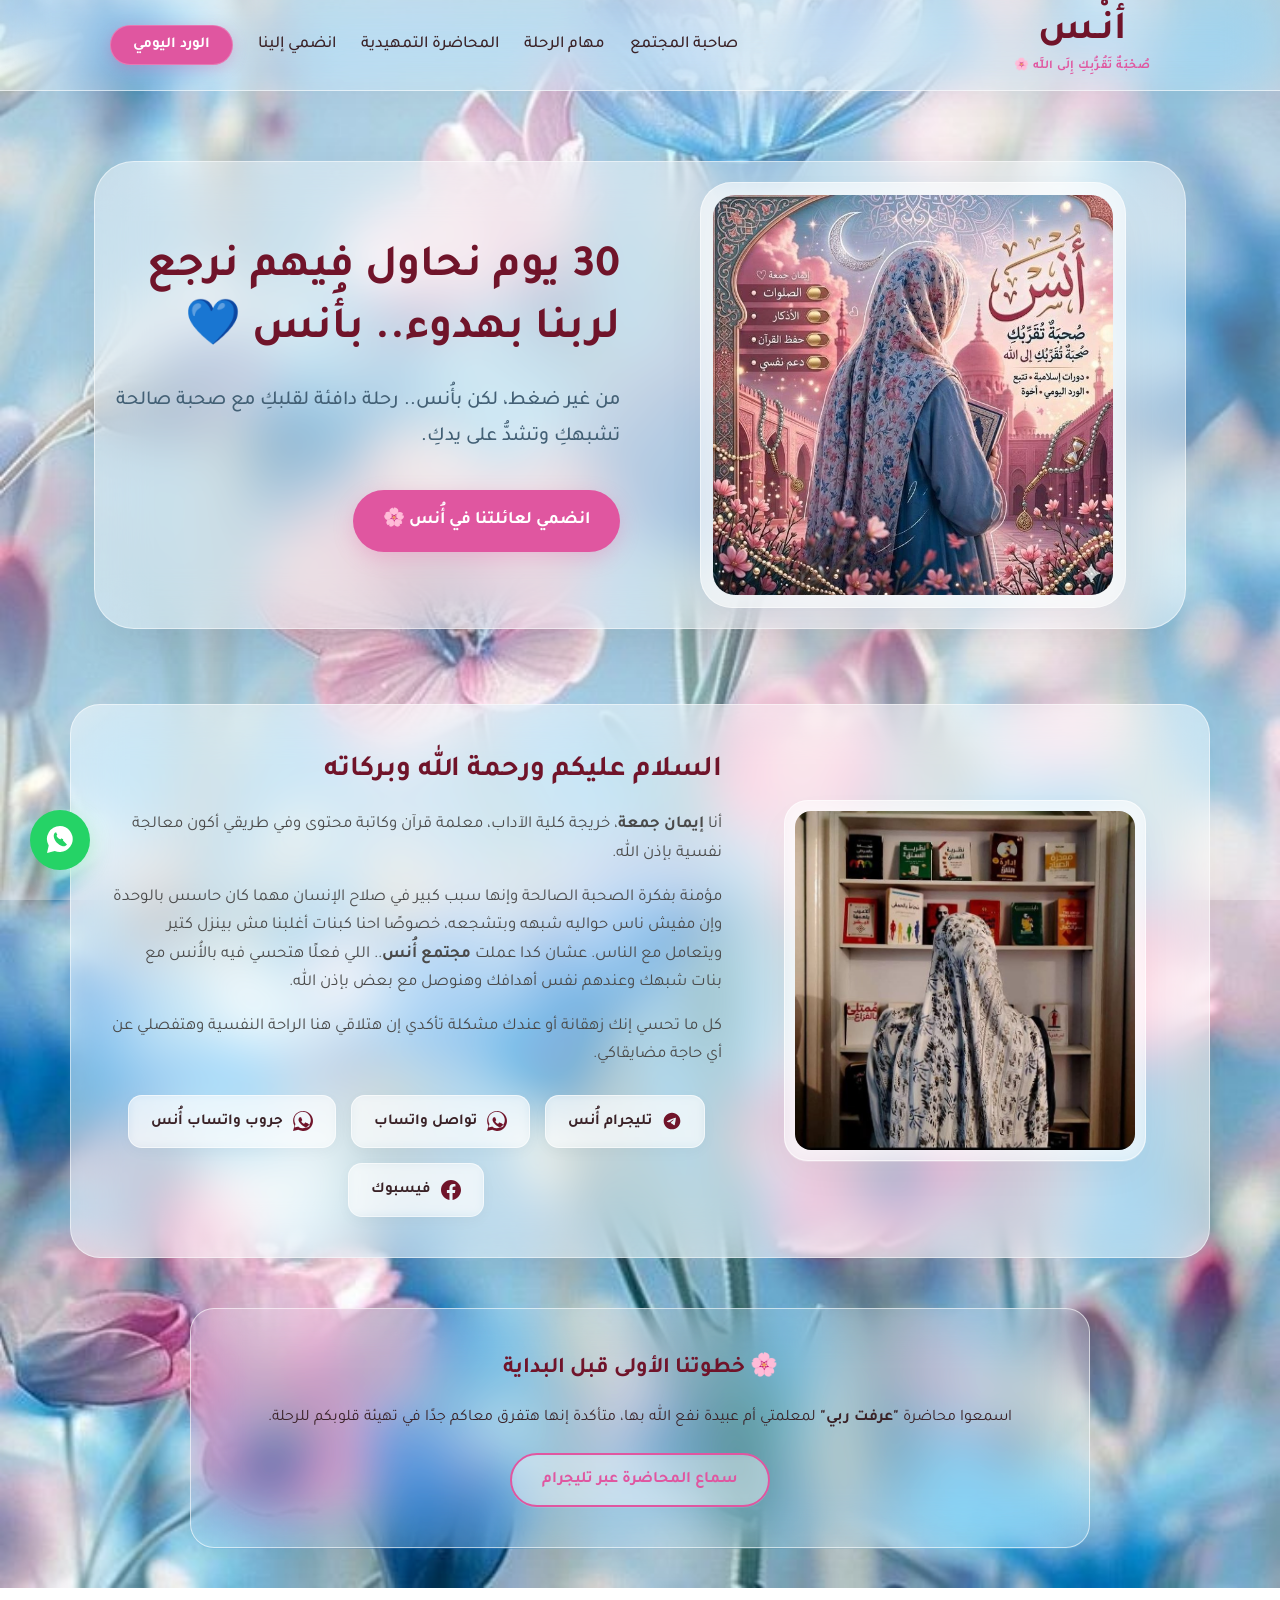
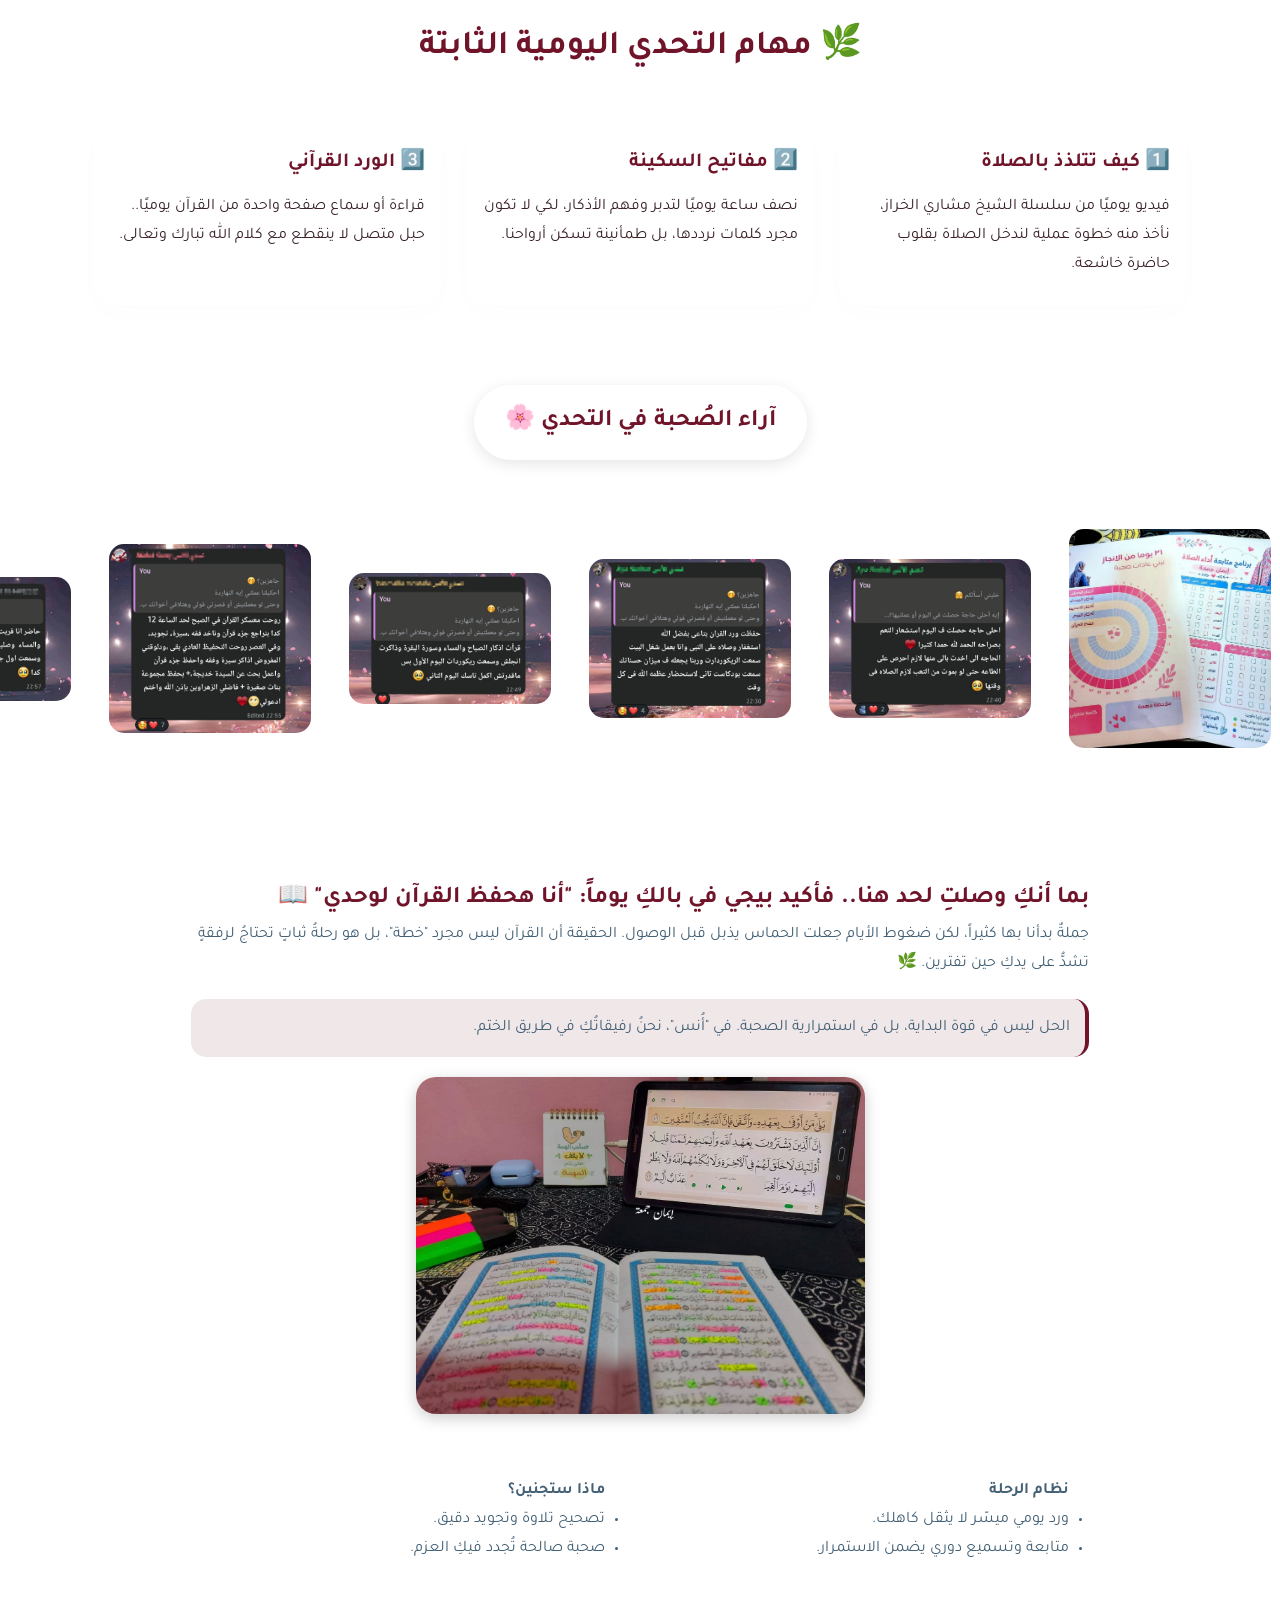
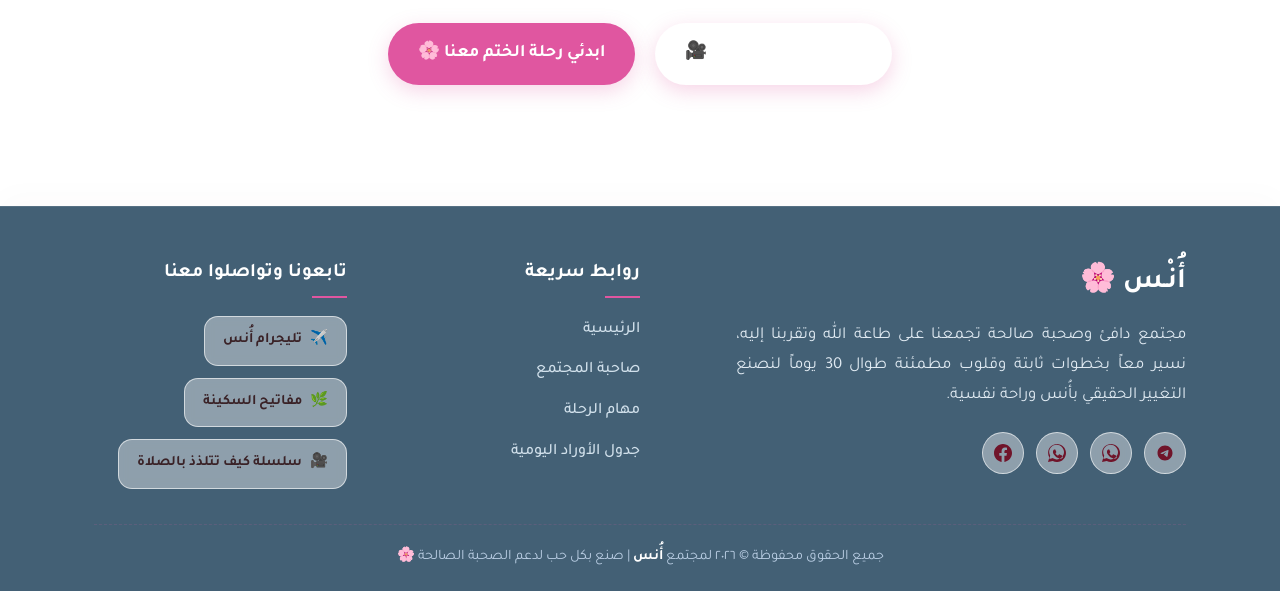
<file: index.html>
<!DOCTYPE html>
<html lang="ar" dir="rtl">

<head>
    <meta charset="UTF-8">
    <meta name="viewport" content="width=device-width, initial-scale=1.0">
    <title>مجتمع أُنس - إيمان جمعة</title>
    <link rel="preconnect" href="https://fonts.googleapis.com">
    <link rel="preconnect" href="https://fonts.gstatic.com" crossorigin>
    <link rel="shortcut icon" href="imgs/image.png" type="image/x-icon">
    <link href="https://fonts.googleapis.com/css2?family=Tajawal:wght@400;500;700&display=swap" rel="stylesheet">

    <link rel="stylesheet" href="Style.css">
</head>

<body>

    <nav class="navbar">
        <div class="nav-container">
            <!-- زر القائمة (البرجر) سيظهر باليسار في الموبايل بفضل الـ order: 1 -->
            <button class="menu-toggle" id="menuToggle">
                <span></span>
                <span></span>
                <span></span>
            </button>

            <!-- الشعار (اللوجو) سيظهر باليمين في الموبايل بفضل الـ order: 2 -->
            <div class="nav-logo">
                <a href="#" class="logo-text">أُنْـس</a>
                <span class="logo-sub">صُحْبَةٌ تَقُرُّبِكِ إِلَى اللَّه 🌸</span>
            </div>

            <div class="nav-group right" id="navGroup">
                <a href="#about" class="nav-item">صاحبة المجتمع</a>
                <a href="#tasks" class="nav-item">مهام الرحلة</a>
                <a href="https://t.me/c/2416852752/48" target="_blank" class="nav-item">المحاضرة التمهيدية</a>
                <a href="https://t.me/+D-jba4cjRIw5NDk0" target="_blank" class="nav-item">انضمي إلينا</a>
                <button class="btn-wards" id="openWardsBtn"> الورد اليومي</button>
            </div>
        </div>
    </nav>

    <!-- زر واتساب العائم والمثبت -->
    <a href="https://wa.me/201289823392" target="_blank" class="whatsapp-floating" title="تواصل معنا عبر واتساب">
        <svg viewBox="0 0 32 32">
            <path
                d="M16 2a13 13 0 0 0-11.27 19.51L3 29l7.74-2A13 13 0 1 0 16 2zm6.94 18.53c-.3.84-1.51 1.54-2.47 1.68-.66.09-1.52.12-2.46-.18a12.44 12.44 0 0 1-5.4-3.41 13.56 13.56 0 0 1-2.26-3.77 8.35 8.35 0 0 1-.6-3.3 3.69 3.69 0 0 1 1.14-2.73c.23-.23.5-.29.66-.29h.44c.14 0 .33 0 .5.41.18.42.61 1.49.66 1.6s.09.23 0 .42a1.69 1.69 0 0 1-.25.41c-.09.11-.19.24-.27.32s-.18.19-.08.37a7.51 7.51 0 0 0 1.51 1.88 6.77 6.77 0 0 0 2.19 1.35c.18.09.29.08.39-.03s.44-.51.56-.69.21-.15.36-.09 1 .47 1.17.55.28.14.33.22.25.43-.05 1.27z" />
        </svg>
    </a>



    <div class="modal-overlay" id="wardsModal">
        <div class="modal-window">
            <button class="close-modal" id="closeWardsBtn">✕</button>
            <h3 class="modal-title">🌸 جدول الأيام والأوراد بالترتيب</h3>

            <div class="days-grid">
                <div class="day-card active" onclick="showDay(1)">اليوم الأول </div>
                <div class="day-card" onclick="showDay(2)">اليوم الثاني</div>
                <div class="day-card" onclick="showDay(3)">اليوم الثالث</div>
                <div class="day-card" onclick="showDay(4)">اليوم الرابع</div>
                <div class="day-card" onclick="showDay(5)">اليوم الخامس</div>
                <div class="day-card" onclick="showDay(6)">اليوم السادس</div>
                <div class="day-card" onclick="showDay(7)">اليوم السابع</div>
                <div class="day-card" onclick="showDay(8)">اليوم الثامن</div>
                <div class="day-card" onclick="showDay(9)">اليوم التاسع </div>
                <div class="day-card" onclick="showDay(10)">اليوم العشر </div>
                <div class="day-card" onclick="showDay(11)"> الحادي عشر</div>
                <div class="day-card" onclick="showDay(12)"> الثاني عشر</div>
                <div class="day-card" onclick="showDay(13)"> الثالث عشر</div>
                <div class="day-card" onclick="showDay(14)"> الرابع عشر</div>
                <div class="day-card" onclick="showDay(15)"> الخامس عشر</div>
                <div class="day-card" onclick="showDay(16)"> السادس عشر</div>
                <div class="day-card" onclick="showDay(17)"> السابع عشر</div>
                <div class="day-card" onclick="showDay(18)"> الثامن عشر </div>
                <div class="day-card" onclick="showDay(19)"> التاسع عشر </div>
                <div class="day-card" onclick="showDay(20)"> العشرون</div>
            </div>

            <div class="day-content-box" id="dayContentBox"></div>
        </div>
    </div>

    <section class="hero">
    <div class="container">
        <div class="glass-hero-card">
            
            <div class="hero-image-container">
                <div class="hero-image-card">
                    <img src="imgs/image.png" alt="مجتمع أنس - إيمان جمعة" class="hero-img">
                </div>
            </div>

            <div class="hero-content">
                <h1>30 يوم نحاول فيهم نرجع لربنا بهدوء.. بأُنس 💙</h1>
                <p>من غير ضغط، لكن بأُنس.. رحلة دافئة لقلبكِ مع صحبة صالحة تشبهكِ وتشدُّ على يدكِ.</p>
                <a href="https://t.me/c/2416852752/48" class="btn-main" target="_blank">انضمي لعائلتنا في أُنس 🌸</a>
            </div>
            
        </div>
    </div>
</section>


    <section class="founder" id="about">
        <div class="container founder-wrapper">

            <!-- الجزء الأيمن: الصورة داخل إطار احترافي ناعم -->
            <div class="founder-image-container">
                <div class="founder-image-card">
                    <img src="imgs/loge-eman.jpg" alt="إيمان جمعة - مؤسسة مجتمع أُنس" class="founder-img">
                </div>
            </div>

            <!-- الجزء الأيسر: النص التعريفي والأزرار -->
            <div class="founder-content">
                <h2>السلام عليكم ورحمة الله وبركاته</h2>
                <p>أنا <strong>إيمان جمعة</strong>، خريجة كلية الآداب، معلمة قرآن وكاتبة محتوى وفي طريقي أكون معالجة
                    نفسية بإذن الله.</p>
                <p>مؤمنة بفكرة الصحبة الصالحة وإنها سبب كبير في صلاح الإنسان مهما كان حاسس بالوحدة وإن مفيش ناس حواليه
                    شبهه وبتشجعه، خصوصًا احنا كبنات أغلبنا مش بينزل كتير ويتعامل مع الناس. عشان كدا عملت <strong>مجتمع
                        أُنس</strong>.. اللي فعلًا هتحسي فيه بالأُنس مع بنات شبهك وعندهم نفس أهدافك وهنوصل مع بعض بإذن
                    الله.</p>
                <p>كل ما تحسي إنك زهقانة أو عندك مشكلة تأكدي إن هتلاقي هنا الراحة النفسية وهتفصلي عن أي حاجة مضايقاكي.
                </p>

                <!-- أزرار التواصل -->
                <div class="founder-socials">
                    <a href="https://t.me/+D-jba4cjRIw5NDk0" target="_blank" class="social-btn telegram">
                        <svg viewBox="0 0 24 24">
                            <path
                                d="M12 2C6.48 2 2 6.48 2 12s4.48 10 10 10 10-4.48 10-10S17.52 2 12 2zm4.64 6.8c-.15 1.58-.8 5.42-1.13 7.19-.14.75-.42 1-.68 1.03-.58.05-1.02-.38-1.58-.75-.88-.58-1.38-.94-2.23-1.5-.99-.65-.35-1.01.22-1.59.15-.15 2.71-2.48 2.76-2.69a.2.2 0 0 0-.05-.18c-.06-.05-.14-.03-.21-.02-.09.02-1.49.95-4.22 2.79-.4.27-.76.41-1.08.4-.36-.01-1.04-.2-1.55-.37-.63-.2-1.12-.31-1.08-.66.02-.18.27-.36.74-.55 2.92-1.27 4.86-2.11 5.83-2.51 2.78-1.16 3.35-1.36 3.73-1.36.08 0 .27.02.39.12.1.08.13.19.14.27-.01.06.01.24 0 .33z" />
                        </svg>
                        تليجرام أُنس
                    </a>

                    <a href="https://wa.me/201289823392" target="_blank" class="social-btn whatsapp">
                        <svg viewBox="0 0 24 24">
                            <path
                                d="M.057 24l1.687-6.163c-1.041-1.804-1.588-3.849-1.587-5.946C.06 5.348 5.397.01 12.008.01c3.202.001 6.212 1.246 8.477 3.513 2.266 2.268 3.507 5.28 3.505 8.484-.004 6.657-5.34 11.997-11.953 11.997-2.005-.001-3.973-.502-5.713-1.453L0 24zm6.59-4.846c1.6.95 3.188 1.449 4.825 1.451 5.436 0 9.86-4.37 9.864-9.799.002-2.63-1.023-5.101-2.885-6.965C16.528 1.975 14.063.953 11.453.953 6.017.953 1.593 5.325 1.59 10.756c-.001 1.674.452 3.303 1.311 4.733L1.88 19.9l4.767-1.246zM17.56 14.8c-.326-.163-1.933-.953-2.231-1.062-.3-.109-.517-.163-.733.163-.217.327-.842 1.062-1.031 1.28-.19.218-.38.245-.706.082-1.13-.566-1.895-1.024-2.651-2.32-.198-.34-.198-.55 0-.872.11-.177.326-.381.49-.572.163-.19.217-.327.326-.54.109-.217.055-.404-.027-.567-.082-.163-.733-1.767-1.005-2.42-.267-.641-.54-.555-.733-.565-.19-.01-.407-.01-.624-.01-.217 0-.57.082-.868.408-.298.327-1.14 1.115-1.14 2.718 0 1.603 1.167 3.152 1.329 3.37.163.218 2.296 3.507 5.562 4.916.777.335 1.383.535 1.856.686.781.248 1.492.213 2.054.129.627-.094 1.933-.79 2.204-1.553.271-.762.271-1.415.19-1.553-.082-.138-.298-.22-.624-.383z" />
                        </svg>
                        تواصل واتساب
                    </a>

                    <a href="https://chat.whatsapp.com/your-group-link" target="_blank"
                        class="social-btn whatsapp-group">
                        <svg viewBox="0 0 24 24">
                            <path
                                d="M.057 24l1.687-6.163c-1.041-1.804-1.588-3.849-1.587-5.946C.06 5.348 5.397.01 12.008.01c3.202.001 6.212 1.246 8.477 3.513 2.266 2.268 3.507 5.28 3.505 8.484-.004 6.657-5.34 11.997-11.953 11.997-2.005-.001-3.973-.502-5.713-1.453L0 24zm6.59-4.846c1.6.95 3.188 1.449 4.825 1.451 5.436 0 9.86-4.37 9.864-9.799.002-2.63-1.023-5.101-2.885-6.965C16.528 1.975 14.063.953 11.453.953 6.017.953 1.593 5.325 1.59 10.756c-.001 1.674.452 3.303 1.311 4.733L1.88 19.9l4.767-1.246zM17.56 14.8c-.326-.163-1.933-.953-2.231-1.062-.3-.109-.517-.163-.733.163-.217.327-.842 1.062-1.031 1.28-.19.218-.38.245-.706.082-1.13-.566-1.895-1.024-2.651-2.32-.198-.34-.198-.55 0-.872.11-.177.326-.381.49-.572.163-.19.217-.327.326-.54.109-.217.055-.404-.027-.567-.082-.163-.733-1.767-1.005-2.42-.267-.641-.54-.555-.733-.565-.19-.01-.407-.01-.624-.01-.217 0-.57.082-.868.408-.298.327-1.14 1.115-1.14 2.718 0 1.603 1.167 3.152 1.329 3.37.163.218 2.296 3.507 5.562 4.916.777.335 1.383.535 1.856.686.781.248 1.492.213 2.054.129.627-.094 1.933-.79 2.204-1.553.271-.762.271-1.415.19-1.553-.082-.138-.298-.22-.624-.383z" />
                        </svg>
                        جروب واتساب أُنس
                    </a>

                    <a href="https://www.facebook.com/share/1GBRgCQ9Jq/" target="_blank" class="social-btn facebook">
                        <svg viewBox="0 0 24 24">
                            <path
                                d="M24 12.073c0-6.627-5.373-12-12-12s-12 5.373-12 12c0 5.99 4.388 10.954 10.125 11.854v-8.385H7.078v-3.47h3.047V9.43c0-3.007 1.792-4.669 4.533-4.669 1.312 0 2.686.235 2.686.235v2.953H15.83c-1.491 0-1.956.925-1.956 1.874v2.25h3.328l-.532 3.47h-2.796v8.385C19.612 23.027 24 18.062 24 12.073z" />
                        </svg>
                        فيسبوك
                    </a>
                </div>
            </div>

        </div>
    </section>


    <div class="container">
        <div class="intro-lecture">
            <h3>🌸 خطوتنا الأولى قبل البداية</h3>
            <p>اسمعوا محاضرة <strong>"عرفت ربي"</strong> لمعلمتي أم عبيدة نفع الله بها، متأكدة إنها هتفرق معاكم جدًا في
                تهيئة قلوبكم للرحلة.</p>
            <a href="https://t.me/c/2416852752/48" class="btn-secondary" target="_blank">سماع المحاضرة عبر تليجرام</a>
        </div>
    </div>

    <section class="tasks" id="tasks">
        <div class="container">
            <h2 class="tasks-title">🌿 مهام التحدي اليومية الثابتة</h2>
            <div class="tasks-grid">
                <div class="task-card">
                    <h4>1️⃣ كيف تتلذذ بالصلاة</h4>
                    <p>فيديو يوميًا من سلسلة الشيخ مشاري الخراز، نأخذ منه خطوة عملية لندخل الصلاة بقلوب حاضرة خاشعة.</p>
                </div>
                <div class="task-card">
                    <h4>2️⃣ مفاتيح السكينة</h4>
                    <p>نصف ساعة يوميًا لتدبر وفهم الأذكار، لكي لا تكون مجرد كلمات نرددها، بل طمأنينة تسكن أرواحنا.</p>
                </div>
                <div class="task-card">
                    <h4>3️⃣ الورد القرآني</h4>
                    <p>قراءة أو سماع صفحة واحدة من القرآن يوميًا.. حبل متصل لا ينقطع مع كلام الله تبارك وتعالى.</p>
                </div>
            </div>
        </div>
    </section>

<section class="feedback-section">
    <h2>آراء الصُحبة في التحدي 🌸</h2>
    <div class="feedback-slider">
        <div class="feedback-track">
            <!-- ضعي هنا صور السكرينات -->
            <div class="feedback-card"><img src="imgs/0.jpg" alt="Feedback"></div>
            <div class="feedback-card"><img src="imgs/1.jpg" alt="Feedback"></div>
            <div class="feedback-card"><img src="imgs/2.jpg" alt="Feedback"></div>
            <div class="feedback-card"><img src="imgs/3.jpg" alt="Feedback"></div>
            <!-- تكرار الصور لضمان سلاسة الحركة -->
            <div class="feedback-card"><img src="imgs/4.jpg" alt="Feedback"></div>
            <div class="feedback-card"><img src="imgs/5.jpg" alt="Feedback"></div>
            <div class="feedback-card"><img src="imgs/6.jpg" alt="Feedback"></div>
            <div class="feedback-card"><img src="imgs/7.jpg" alt="Feedback"></div>
            <!-- تكرار الصور لضمان سلاسة الحركة -->
        </div>
    </div>
</section>

<section class="quran-journey-section">
    <div class="mega-glass-card">
        
        
        <!-- المشكلة والحل (الجانب العاطفي) -->
        <div class="problem-solution">

            <h2>بما أنكِ وصلتِ لحد هنا.. فأكيد بيجي في بالكِ يوماً: "أنا هحفظ القرآن لوحدي" 📖</h2>
            <p>جملةٌ بدأنا بها كثيراً، لكن ضغوط الأيام جعلت الحماس يذبل قبل الوصول. الحقيقة أن القرآن ليس مجرد "خطة"، بل هو رحلةُ ثباتٍ تحتاجُ لرفقةٍ تشدُّ على يدكِ حين تفترين. 🌿</p>
            <div class="solution-highlight">
                <p>الحل ليس في قوة البداية، بل في استمرارية الصحبة. في "أُنس"، نحنُ رفيقاتُكِ في طريق الختم.</p>
            </div>
        </div>

    
    <!-- 1. ضعي الصورة هنا في المنتصف -->
    <div style="text-align: center; margin-bottom: 20px;">
        <img src="imgs/القران.jpg" style="max-width: 50%; border-radius: 20px;
        box-shadow: 0 4px 15px rgba(0, 0, 0, 0.2);" alt="رحلة حفظ القرآن">
    </div>

        <!-- تفاصيل النظام والفوائد (بشكل كريتيف) -->
        <div class="journey-details">
            <div class="detail-box">
                <h4>نظام الرحلة</h4>
                <ul>
                    <li>ورد يومي ميسّر لا يثقل كاهلك.</li>
                    <li>متابعة وتسميع دوري يضمن الاستمرار.</li>
                </ul>
            </div>
            <div class="detail-box">
                <h4>ماذا ستجنين؟</h4>
                <ul>
                    <li>تصحيح تلاوة وتجويد دقيق.</li>
                    <li>صحبة صالحة تُجدد فيكِ العزم.</li>
                </ul>
            </div>
        </div>
        
    
        <!-- دعوة اتخاذ إجراء -->
<div class="cta-area">
    <!-- ضعي رابط الإعلان الخاص بكِ هنا -->
    <a href="رابط_الاعلان_هنا" class="btn-main secondary-btn" target="_blank">شاهدي إعلان الرحلة 🎥</a>
    
    <!-- ضعي رابط صفحة الحفظ/التليجرام هنا -->
    <a href="رابط_صفحة_الحفظ_هنا" class="btn-main">ابدئي رحلة الختم معنا 🌸</a>
</div>
    </div>
</section>
    <footer class="site-footer">
        <div class="container">
            <div class="footer-grid">
                <div class="footer-brand">
                    <h4>أُنْـس 🌸</h4>
                    <p>مجتمع دافئ وصحبة صالحة تجمعنا على طاعة الله وتقربنا إليه، نسير معاً بخطوات ثابتة وقلوب مطمئنة
                        طوال 30 يوماً لنصنع التغيير الحقيقي بأُنس وراحة نفسية.</p>

                    <!-- نقل أيقونات السوشيال ميديا لتكون أسفل الوصف مباشرة -->
                    <div class="footer-socials-inline">
                        <a href="https://t.me/+Q_ApXR3tJLwxN2Jk" target="_blank" class="f-social-btn f-telegram"
                            title="تليجرام أُنس">
                            <svg viewBox="0 0 24 24">
                                <path
                                    d="M12 2C6.48 2 2 6.48 2 12s4.48 10 10 10 10-4.48 10-10S17.52 2 12 2zm4.64 6.8c-.15 1.58-.8 5.42-1.13 7.19-.14.75-.42 1-.68 1.03-.58.05-1.02-.38-1.58-.75-.88-.58-1.38-.94-2.23-1.5-.99-.65-.35-1.01.22-1.59.15-.15 2.71-2.48 2.76-2.69a.2.2 0 0 0-.05-.18c-.06-.05-.14-.03-.21-.02-.09.02-1.49.95-4.22 2.79-.4.27-.76.41-1.08.4-.36-.01-1.04-.2-1.55-.37-.63-.2-1.12-.31-1.08-.66.02-.18.27-.36.74-.55 2.92-1.27 4.86-2.11 5.83-2.51 2.78-1.16 3.35-1.36 3.73-1.36.08 0 .27.02.39.12.1.08.13.19.14.27-.01.06.01.24 0 .33z" />
                            </svg>
                        </a>
                        <a href="https://wa.me/201289823392" target="_blank" class="f-social-btn f-whatsapp"
                            title="تواصل واتساب">
                            <svg viewBox="0 0 24 24">
                                <path
                                    d="M.057 24l1.687-6.163c-1.041-1.804-1.588-3.849-1.587-5.946C.06 5.348 5.397.01 12.008.01c3.202.001 6.212 1.246 8.477 3.513 2.266 2.268 3.507 5.28 3.505 8.484-.004 6.657-5.34 11.997-11.953 11.997-2.005-.001-3.973-.502-5.713-1.453L0 24zm6.59-4.846c1.6.95 3.188 1.449 4.825 1.451 5.436 0 9.86-4.37 9.864-9.799.002-2.63-1.023-5.101-2.885-6.965C16.528 1.975 14.063.953 11.453.953 6.017.953 1.593 5.325 1.59 10.756c-.001 1.674.452 3.303 1.311 4.733L1.88 19.9l4.767-1.246zM17.56 14.8c-.326-.163-1.933-.953-2.231-1.062-.3-.109-.517-.163-.733.163-.217.327-.842 1.062-1.031 1.28-.19.218-.38.245-.706.082-1.13-.566-1.895-1.024-2.651-2.32-.198-.34-.198-.55 0-.872.11-.177.326-.381.49-.572.163-.19.217-.327.326-.54.109-.217.055-.404-.027-.567-.082-.163-.733-1.767-1.005-2.42-.267-.641-.54-.555-.733-.565-.19-.01-.407-.01-.624-.01-.217 0-.57.082-.868.408-.298.327-1.14 1.115-1.14 2.718 0 1.603 1.167 3.152 1.329 3.37.163.218 2.296 3.507 5.562 4.916.777.335 1.383.535 1.856.686.781.248 1.492.213 2.054.129.627-.094 1.933-.79 2.204-1.553.271-.762.271-1.415.19-1.553-.082-.138-.298-.22-.624-.383z" />
                            </svg>
                        </a>
                        <a href="https://chat.whatsapp.com/your-group-link" target="_blank"
                            class="f-social-btn f-whatsapp-group" title="جروب واتساب أُنس">
                            <!-- أيقونة تعبر عن الجروب/المجتمع عن طريق تكرار الهوية -->
                            <svg viewBox="0 0 24 24">
                                <path
                                    d="M.057 24l1.687-6.163c-1.041-1.804-1.588-3.849-1.587-5.946C.06 5.348 5.397.01 12.008.01c3.202.001 6.212 1.246 8.477 3.513 2.266 2.268 3.507 5.28 3.505 8.484-.004 6.657-5.34 11.997-11.953 11.997-2.005-.001-3.973-.502-5.713-1.453L0 24zm6.59-4.846c1.6.95 3.188 1.449 4.825 1.451 5.436 0 9.86-4.37 9.864-9.799.002-2.63-1.023-5.101-2.885-6.965C16.528 1.975 14.063.953 11.453.953 6.017.953 1.593 5.325 1.59 10.756c-.001 1.674.452 3.303 1.311 4.733L1.88 19.9l4.767-1.246zM17.56 14.8c-.326-.163-1.933-.953-2.231-1.062-.3-.109-.517-.163-.733.163-.217.327-.842 1.062-1.031 1.28-.19.218-.38.245-.706.082-1.13-.566-1.895-1.024-2.651-2.32-.198-.34-.198-.55 0-.872.11-.177.326-.381.49-.572.163-.19.217-.327.326-.54.109-.217.055-.404-.027-.567-.082-.163-.733-1.767-1.005-2.42-.267-.641-.54-.555-.733-.565-.19-.01-.407-.01-.624-.01-.217 0-.57.082-.868.408-.298.327-1.14 1.115-1.14 2.718 0 1.603 1.167 3.152 1.329 3.37.163.218 2.296 3.507 5.562 4.916.777.335 1.383.535 1.856.686.781.248 1.492.213 2.054.129.627-.094 1.933-.79 2.204-1.553.271-.762.271-1.415.19-1.553-.082-.138-.298-.22-.624-.383z" />
                            </svg>
                        </a>
                        <a href="https://www.facebook.com/share/1GBRgCQ9Jq/" target="_blank" class="f-social-btn f-facebook"
                            title="فيسبوك">
                            <svg viewBox="0 0 24 24">
                                <path
                                    d="M24 12.073c0-6.627-5.373-12-12-12s-12 5.373-12 12c0 5.99 4.388 10.954 10.125 11.854v-8.385H7.078v-3.47h3.047V9.43c0-3.007 1.792-4.669 4.533-4.669 1.312 0 2.686.235 2.686.235v2.953H15.83c-1.491 0-1.956.925-1.956 1.874v2.25h3.328l-.532 3.47h-2.796v8.385C19.612 23.027 24 18.062 24 12.073z" />
                            </svg>
                        </a>
                    </div>
                </div>

                <div class="footer-links">
                    <h5>روابط سريعة</h5>
                    <ul>
                        <li><a href="#">الرئيسية</a></li>
                        <li><a href="#about">صاحبة المجتمع</a></li>
                        <li><a href="#tasks">مهام الرحلة</a></li>
                        <li><a href="javascript:void(0)" onclick="document.getElementById('openWardsBtn').click();">جدول
                                الأوراد اليومية</a></li>
                    </ul>
                </div>

                <div class="footer-links">
                    <h5>تابعونا وتواصلوا معنا</h5>
                    <div class="social-buttons">
                        <a href="https://t.me/+Q_ApXR3tJLwxN2Jk" target="_blank" class="social-btn telegram">
                            <span>✈️</span> تليجرام أُنس
                        </a>
                        <a href="https://t.me/+SPn2oDqBi5ZkODc8" target="_blank" class="social-btn telegram">
                            <span>🌿</span> مفاتيح السكينة
                        </a>
                        <a href="https://youtu.be/5IK8LpEHhbc?si=u0VVAo7Z_fPX5pKz" target="_blank"
                            class="social-btn youtube">
                            <span>🎥</span> سلسلة كيف تتلذذ بالصلاة
                        </a>
                    </div>
                </div>
            </div>

            <div class="footer-bottom">
                <p>جميع الحقوق محفوظة © ٢٠٢٦ لمجتمع <strong> أُنس</strong> | صنع بكل حب لدعم الصحبة الصالحة 🌸</p>
            </div>
        </div>
    </footer>
<script src="script.js"></script>
</body>

</html>
</file>
<file: Style.css>
:root {
    /* لوحة الألوان الاحترافية المحدثة باللون الوردي والأزرق */
    --accent-pink: #E056A0;
    /* اللون الوردي المطلوب 🌸 */
    --accent-pink-hover: #c9438c;
    --brand-maroon: #70142a;
    /* العنابي الفخم */
    --brand-blue: #436075;
    /* الأزرق البترولي */
    --brand-light-blue: #B9CDE3;
    /* الأزرق السماوي الخاص بالبراندنج الجديد 🌟 */

    /* [تعديل اللمعة والتدريج] جعل التدرج انسيابي ومترابط وممتد بالخلفية لخدمة التأثير الزجاجي */
    --bg-gradient: linear-gradient(135deg, #fbf5f3 0%, #fcecf0 35%, var(--brand-light-blue) 70%, #f0f4f8 100%);
    
    /* [تعديل المظهر الزجاجي] كروت زجاجية فائقة النعومة مع لمعة مصقولة متناغمة */
    --card-bg: rgba(255, 255, 255, 0.18);
    --glass-modal: rgba(255, 255, 255, 0.45);
    
    /* [تعديل الحواف والحدود] جعل الحدود بيضاء شفافة لتعكس ضوء حواف الزجاج الحقيقي */
    --border-soft: rgba(255, 255, 255, 0.6);

    --text-dark: #3a2227;
    --text-muted: #614a4e;
    
    /* [إضافة الخبير] سر اللمعة الرائعة والتشبع الضوئي خلف قطع الزجاج */
    --glass-blur: blur(25px) saturate(140%);
}

* {
    box-sizing: border-box;
    margin: 0;
    padding: 0;
}

body {
    font-family: 'Tajawal', sans-serif;
    background: var(--bg-gradient);
    background-attachment: fixed;
    color: var(--text-dark);
    line-height: 1.8;
    -webkit-tap-highlight-color: transparent;

    

}

html, body {
    overflow-x: hidden; /* يمنع ظهور شريط التمرير الأفقي المزعج في الموبايل */
    width: 100%;
}
/* ضبط خلفية الصورة لتظهر بوضوح */
body {
    font-family: 'Tajawal', sans-serif;
    background-image: url('imgs/flowers-bg.jpg');
    background-size: cover;      /* لتغطية كامل الشاشة */
    background-position: center; /* لتوسيط الورد */
    background-attachment: fixed;
    background-repeat: no-repeat;
    color: var(--text-dark);
    line-height: 1.8;
}

/* طبقة خفيفة جداً لضمان وضوح النص فوق الورد */
body::before {
    content: "";
    position: fixed;
    top: 0;
    left: 0;
    width: 100%;
    height: 100%;
    /* هنا جعلنا اللون فاتح جداً (0.3) لتظهر الورود بوضوح أكبر تحت الزجاج */
    background: rgba(255, 255, 255, 0.3); 
    z-index: -1;
}

/* تعديل شفافية الكروت الزجاجية لتسمح بمرور لون الورود */
.card, .hero-image-card, .founder-wrapper, .modal-window, .day-card, .task-link-item, .task-card {
    /* زيادة الشفافية هنا تسمح بظهور تفاصيل الورد خلف الزجاج */
    background: rgba(255, 255, 255, 0.5) !important;
    border: 1px solid rgba(255, 255, 255, 0.5) !important;
}
.container {
    width: 100%;
    max-width: 1140px;
    margin: 0 auto;
    padding: 0 24px;
}

/* -----------------------------------------
        الـ Navbar الاحترافي والزجاجي
    ----------------------------------------- */
.navbar {
    /* [تعديل] دمج الألوان الزجاجية واللمعة والضبابية الفائقة */
    background-color: rgba(255, 255, 255, 0.25);
    backdrop-filter: var(--glass-blur);
    -webkit-backdrop-filter: var(--glass-blur);
    position: sticky;
    top: 0;
    z-index: 1000;
    border-bottom: 1px solid var(--border-soft);
    padding: 12px 0;
    box-shadow: 0 8px 32px 0 rgba(112, 20, 42, 0.03);
}

.nav-container {
    display: flex;
    align-items: center;
    justify-content: space-between;
    max-width: 1100px;
    margin: 0 auto;
    padding: 0 20px;
}

.nav-group {
    display: flex;
    gap: 25px;
    align-items: center;
}

.nav-group.right {
    justify-content: flex-start;
}

.nav-group.left {
    justify-content: flex-end;
}

.nav-item {
    text-decoration: none;
    color: var(--text-dark);
    font-weight: 500;
    font-size: 1.05rem;
    transition: all 0.3s ease;
    position: relative;
    padding: 5px 0;
    white-space: nowrap;
}

.nav-item:hover {
    color:#c9438c;
}

.nav-item::after {
    content: '';
    position: absolute;
    width: 0;
    height: 2px;
    bottom: 0;
    right: 0;
    background-color: var(--brand-light-blue); /* لمسة البراندنج عند التمرير بالماوس */
    transition: width 0.3s ease;
}

.nav-item:hover::after {
    width: 100%;
}

/* زر الأوراد اليومية */
.btn-wards {
    background-color: var(--accent-pink);
    color: white;
    padding: 10px 22px;
    font-size: 0.95rem;
    font-weight: 700;
    font-family: 'Tajawal', sans-serif;
    border: 1px solid rgba(255, 255, 255, 0.2);
    border-radius: 50px;
    cursor: pointer;
    box-shadow: 0 4px 15px rgba(224, 86, 160, 0.3);
    transition: all 0.3s ease;
    white-space: nowrap;
}

.btn-wards:hover {
    background-color: var(--accent-pink-hover);
    transform: translateY(-2px);
    box-shadow: 0 6px 20px rgba(224, 86, 160, 0.45);
}

/* شعار أُنس */
.nav-logo {
    text-align: center;
    padding: 0 20px;
}

.logo-text {
    font-size: 2.5rem;
    font-weight: 700;
    color: var(--brand-maroon);
    text-decoration: none;
    line-height: 1;
    display: block;
}

.logo-sub {
    font-size: 0.75rem;
    color: var(--accent-pink);
    display: block;
    margin-top: 4px;
    white-space: nowrap;
    font-weight: 700;
    letter-spacing: 0.5px;
}

/* زر البرجر للموبايل */
.menu-toggle {
    display: none;
    flex-direction: column;
    gap: 5px;
    background: none;
    border: none;
    cursor: pointer;
    padding: 5px;
    z-index: 1001;
}

.menu-toggle span {
    display: block;
    width: 28px;
    height: 3px;
    background-color: var(--brand-maroon);
    border-radius: 3px;
    transition: all 0.3s ease;
}

.menu-toggle.active span:nth-child(1) {
    transform: translateY(8px) rotate(45deg);
}

.menu-toggle.active span:nth-child(2) {
    opacity: 0;
}

.menu-toggle.active span:nth-child(3) {
    transform: translateY(-8px) rotate(-45deg);
}

/* -----------------------------------------
        النافذة المنبثقة الزجاجية للأوراد
    ----------------------------------------- */

/* تنسيق قسم الـ Hero الاحترافي المطور */
.hero {
    padding: 60px 0 40px;
}

/* تقسيم السكشن إلى عمودين متساويين للكمبيوتر */
.hero-wrapper {
    display: grid;
    grid-template-columns: 1.1fr 0.9fr;
    gap: 40px;
    align-items: center;
}

.hero-content {
    text-align: right;
}

.hero h1 {
    font-size: 2.6rem;
    color: #c9438c;
    margin-bottom: 20px;
    font-weight: 700;
    line-height: 1.5;
}

.hero p {
    font-size: 1.25rem;
    color: var(--brand-blue);
    margin-bottom: 35px;
    font-weight: 500;
    max-width: 580px;
}

/* تأثير الإطار الزجاجي حول الصورة */
.hero-image-container {
    display: flex;
    justify-content: center;
    align-items: center;
}

.hero-image-card {
    /* [تعديل لمزيد من اللمعان والشفافية] */
    background: rgba(255, 255, 255, 0.2);
    backdrop-filter: blur(15px);
    -webkit-backdrop-filter: blur(15px);
    border: 1px solid var(--border-soft);
    padding: 12px;
    border-radius: 32px;
    /* حواف دائرية ناعمة جداً الفخمة */
    box-shadow: 0 20px 40px rgba(112, 20, 42, 0.04);
    transition: transform 0.4s cubic-bezier(0.16, 1, 0.3, 1);
}

/* تأثير تفاعلي خفيف عند تمرير الماوس فوق الصورة */
.hero-image-card:hover {
    transform: translateY(-5px) scale(1.02);
}

.hero-img {
    width: 100%;
    max-width: 400px;
    /* حجم مثالي للصورة لتظل بجودة ممتازة */
    height: auto;
    display: block;
    border-radius: 22px;
    /* انحناء داخلي متناسق مع الإطار */
    object-fit: cover;
}


.glass-hero-card {
    /* دمج كل شيء في بلورة واحدة */
    background: rgba(255, 255, 255, 0.4); 
    backdrop-filter: blur(25px);
    -webkit-backdrop-filter: blur(25px);
    border: 1px solid rgba(255, 255, 255, 0.5);
    border-radius: 40px;
    padding: 20px;
    
    /* جعل العناصر بداخلها جنباً إلى جنب */
    display: grid;
    grid-template-columns: 1fr 1fr; /* عمودين متساويين */
    gap: 40px;
    align-items: center;
    box-shadow: 0 20px 50px rgba(0, 0, 0, 0.1);
}

/* تنسيق الموبايل (ليصبحوا فوق بعضهم) */
@media (max-width: 991px) {
    .glass-hero-card {
        grid-template-columns: 1fr;
        padding: 30px 20px;
        text-align: center;
    }
}

/* التوافق مع شاشات الموبايل والتابلت */
@media (max-width: 991px) {
    .hero {
        padding: 40px 0 20px;
    }

    .hero-wrapper {
        grid-template-columns: 1fr;
        /* تحويل الأعمدة لعمود واحد أسفل بعض */
        gap: 35px;
        text-align: center;
    }

    .hero-content {
        text-align: center;
        order: 2;
        /* النيكست يظهر أسفل الصورة في الموبايل */
    }

    .hero-image-container {
        order: 1;
        /* الصورة تظهر فوق أولاً لشد الانتباه في الموبايل */
    }

    .hero h1 {
        font-size: 2rem;
    }

    .hero p {
        font-size: 1.1rem;
        margin: 0 auto 25px;
    }

    .hero-img {
        max-width: 320px;
        /* حجم أصغر متناسق مع شاشات الموبايل */
    }
}

.modal-overlay {
    display: none;
    position: fixed;
    top: 0;
    left: 0;
    width: 100%;
    height: 100%;
    background: rgba(58, 34, 39, 0.35);
    /* [تعديل] تعميق تأثير الضبابية خلف النافذة المفتوحة */
    backdrop-filter: blur(25px);
    -webkit-backdrop-filter: blur(25px);
    z-index: 2000;
    justify-content: center;
    align-items: center;
    padding: 15px;
}

.modal-window {
    background: var(--glass-modal);
    /* [تعديل زجاجي] إضافة ضبابية عالية جداً للمودال وحدود عاكسة ناعمة */
    backdrop-filter: blur(30px);
    -webkit-backdrop-filter: blur(30px);
    border: 1px solid var(--border-soft);
    border-radius: 24px;
    width: 100%;
    max-width: 850px;
    max-height: 90vh;
    overflow-y: auto;
    -webkit-overflow-scrolling: touch;
    box-shadow: 0 25px 60px rgba(0, 0, 0, 0.1);
    padding: 30px 25px;
    position: relative;
    animation: modalFadeIn 0.4s cubic-bezier(0.16, 1, 0.3, 1);
}

@keyframes modalFadeIn {
    from {
        opacity: 0;
        transform: translateY(-15px);
    }

    to {
        opacity: 1;
        transform: translateY(0);
    }
}

.close-modal {
    position: absolute;
    top: 15px;
    left: 15px;
    background: rgba(255, 255, 255, 0.6);
    border: none;
    width: 40px;
    height: 40px;
    border-radius: 50%;
    font-size: 1.2rem;
    cursor: pointer;
    display: flex;
    align-items: center;
    justify-content: center;
    color: var(--brand-maroon);
    transition: all 0.2s;
    z-index: 10;
    box-shadow: 0 2px 8px rgba(0, 0, 0, 0.05);
}

.close-modal:hover {
    background: var(--accent-pink);
    color: white;
}

.modal-title {
    text-align: center;
    color: var(--brand-maroon);
    font-size: 1.6rem;
    margin-bottom: 25px;
    margin-top: 15px;
    font-weight: 700;
    padding: 0 20px;
}

.days-grid {
    display: grid;
    grid-template-columns: repeat(auto-fill, minmax(130px, 1fr));
    gap: 12px;
    margin-bottom: 30px;
}

.day-card {
    /* [تعديل اللمعة] تحويل كروت الأيام لتصبح زجاجية شفافة وتأخذ من تدريج الخلفية الساحر */
    background: rgba(255, 255, 255, 0.25); 
    backdrop-filter: blur(10px);
    -webkit-backdrop-filter: blur(10px);
    border: 1px solid var(--border-soft);
    padding: 14px 10px;
    border-radius: 16px;
    text-align: center;
    cursor: pointer;
    font-weight: 700;
    color: var(--brand-maroon);
    transition: all 0.25s ease;
    font-size: 0.95rem;
    user-select: none;
}

.day-card:hover,
.day-card.active {
    background: var(--accent-pink);
    color: #c9438c;
    border-color: var(--accent-pink);
    transform: translateY(-2px);
    box-shadow: 0 8px 20px rgba(224, 86, 160, 0.25);
}

.day-content-box {
    /* [تعديل زجاجي] جعل صندوق المحتوى يبرز بلمعة وضبابية متزنة */
    background: rgba(255, 255, 255, 0.5);
    backdrop-filter: blur(10px);
    -webkit-backdrop-filter: blur(10px);
    border-radius: 16px;
    padding: 25px 20px;
    border: 1px solid var(--border-soft);
}

.day-content-title {
    font-size: 1.3rem;
    color: var(--brand-maroon);
    margin-bottom: 15px;
    font-weight: 700;
    border-bottom: 2px solid rgba(224, 86, 160, 0.15);
    padding-bottom: 8px;
}

.task-link-item {
    display: block;
    /* [تعديل زجاجي] روابط زجاجية انسيابية مدمجة مع التصميم */
    background: rgba(255, 255, 255, 0.55);
    backdrop-filter: blur(5px);
    -webkit-backdrop-filter: blur(5px);
    padding: 16px;
    margin-bottom: 12px;
    border-radius: 14px;
    text-decoration: none;
    color: var(--text-dark);
    border-right: 5px solid var(--accent-pink);
    border-top: 1px solid rgba(255, 255, 255, 0.4);
    border-left: 1px solid rgba(255, 255, 255, 0.2);
    border-bottom: 1px solid rgba(255, 255, 255, 0.2);
    transition: all 0.2s ease;
    box-shadow: 0 2px 6px rgba(0, 0, 0, 0.01);
}

a.task-link-item:hover {
    transform: translateX(-4px);
    background: rgba(255, 255, 255, 0.85);
    box-shadow: 0 4px 15px rgba(0, 0, 0, 0.03);
}

.task-link-item h5 {
    font-size: 1.05rem;
    color: var(--brand-maroon);
    margin-bottom: 6px;
}

.task-link-item p {
    font-size: 0.9rem;
    color: var(--text-muted);
    line-height: 1.6;
}




/* -----------------------------------------
        باقي السكاشن الأساسية للموقع
    ----------------------------------------- */
.hero {
    text-align: center;
    padding: 70px 20px 45px;
}

.hero h1 {
    font-size: 2.8rem;
    color: var(--brand-maroon);
    margin-bottom: 20px;
    font-weight: 700;
    line-height: 1.4;
}

.hero p {
    font-size: 1.25rem;
    color: var(--brand-blue);
    max-width: 650px;
    margin: 0 auto 35px;
    font-weight: 500;
}

.btn-main {
    display: inline-block;
    padding: 14px 40px;
    background-color: var(--accent-pink);
    color: #fff;
    text-decoration: none;
    border-radius: 50px;
    font-weight: 700;
    font-size: 1.1rem;
    box-shadow: 0 6px 20px rgba(224, 86, 160, 0.25);
    transition: all 0.3s ease;
}

.btn-main:hover {
    transform: translateY(-3px);
    background-color: var(--accent-pink-hover);
}

.founder {
    padding: 30px 0;
    margin-bottom: 20px;
}

.founder-box {
    background: var(--card-bg);
    /* [تعديل اللمعة] جعل سكشن التعريف فخم ويشع زجاجياً وضبابياً بالخلفية الجديدة */
    backdrop-filter: var(--glass-blur);
    -webkit-backdrop-filter: var(--glass-blur);
    border: 1px solid var(--border-soft);
    border-right: 6px solid var(--accent-pink);
    border-radius: 24px;
    padding: 45px 35px;
    max-width: 900px;
    margin: 0 auto;
    box-shadow: 0 15px 35px rgba(112, 20, 42, 0.02);
}

.founder-box h2 {
    color: var(--brand-maroon);
    font-size: 2rem;
    margin-bottom: 20px;
    text-align: center;
}

.founder-box p {
    font-size: 1.15rem;
    text-align: justify;
    text-align-last: center;
    margin-bottom: 20px;
}

.intro-lecture {
    background: var(--card-bg);
    /* [تعديل زجاجي للمعة] */
    backdrop-filter: var(--glass-blur);
    -webkit-backdrop-filter: var(--glass-blur);
    border: 1px solid var(--border-soft);
    border-radius: 24px;
    padding: 40px 30px;
    margin: 20px auto 50px;
    max-width: 900px;
    text-align: center;
    box-shadow: 0 15px 35px rgba(112, 20, 42, 0.02);
}

.intro-lecture h3 {
    color: var(--brand-maroon);
    margin-bottom: 15px;
    font-size: 1.4rem;
}

.intro-lecture p {
    margin-bottom: 20px;
}

.btn-secondary {
    display: inline-block;
    padding: 11px 30px;
    color: var(--accent-pink);
    border: 2px solid var(--accent-pink);
    text-decoration: none;
    border-radius: 50px;
    font-weight: 700;
    background-color: rgba(255, 255, 255, 0.3);
    backdrop-filter: blur(5px);
    -webkit-backdrop-filter: blur(5px);
    transition: all 0.3s;
}

.btn-secondary:hover {
    background-color: var(--accent-pink);
    color: #fff;
}

.tasks {
    padding: 20px 0 40px;
}

.tasks-title {
    text-align: center;
    color: var(--brand-maroon);
    margin-bottom: 40px;
    font-size: 2.1rem;
    font-weight: 700;
}

.tasks-grid {
    display: grid;
    grid-template-columns: repeat(auto-fit, minmax(300px, 1fr));
    gap: 25px;
}

.task-card {
    background: var(--card-bg);
    /* [تعديل اللمعة] لتتماشى الكروت كلها مع المظهر المصقول */
    backdrop-filter: var(--glass-blur);
    -webkit-backdrop-filter: var(--glass-blur);
    padding: 25px 15px;
    border-radius: 20px;
    border-top: 4px solid var(--accent-pink);
    border-left: 1px solid var(--border-soft);
    border-right: 1px solid rgba(255, 255, 255, 0.1);
    border-bottom: 1px solid rgba(255, 255, 255, 0.1);
    box-shadow: 0 10px 30px rgba(112, 20, 42, 0.01);
}

.task-card h4 {
    color: var(--brand-maroon);
    margin-bottom: 12px;
    font-size: 1.25rem;
}

/* -----------------------------------------
        الـ Footer عالي الاحترافية والزجاجي
    ----------------------------------------- */
.site-footer {
    /* [تعديل اللمعة والزجاج] جعل الفوتر مبهر كقطعة زجاجية واحدة تتداخل مع تدريج الصفحة */
    background:#436075 ;
    backdrop-filter: var(--glass-blur);
    -webkit-backdrop-filter: var(--glass-blur);
   border-top: 1px solid rgba(255, 255, 255, 0.1);
    padding: 50px 0 20px;
    margin-top: 70px;
    box-shadow: 0 -10px 30px rgba(112, 20, 42, 0.02);
}

.footer-grid {
    display: grid;
    grid-template-columns: 2fr 1fr 1fr;
    gap: 40px;
    margin-bottom: 35px;
}

.footer-brand h4 {
    font-size: 1.8rem;
   color: #ffffff;
    margin-bottom: 12px;
    font-weight: 700;
}

.footer-brand p {
color: #e0eaf2;
    font-size: 1.05rem;
    max-width: 450px;
    text-align: justify;
}

.footer-links h5 {
    font-size: 1.2rem;
    color: #ffffff;
    margin-bottom: 18px;
    font-weight: 700;
    position: relative;
    padding-bottom: 6px;
}

.footer-links h5::after {
    color: #d1e0eb;
    content: '';
    position: absolute;
    bottom: 0;
    right: 0;
    width: 35px;
    height: 2px;
    background-color: var(--accent-pink);
}

.footer-links ul {
    list-style: none;
}

.footer-links ul li {
    margin-bottom: 12px;
}

.footer-links ul li a {
    text-decoration: none;
    color: #d1e0eb;
    font-weight: 500;
    transition: all 0.25s ease;
    display: inline-block;
}

.footer-links ul li a:hover {
    color: #ffffff;
    transform: translateX(-5px);
}

.social-buttons {
    display: flex;
    gap: 12px;
    flex-wrap: wrap;
}

.social-btn {
    display: inline-flex;
    align-items: center;
    gap: 8px;
    padding: 11px 18px;
    /* [تعديل زجاجي] أزرار تواصل زجاجية شفافة ولامعة */
    background: rgba(255, 255, 255, 0.4);
    backdrop-filter: blur(5px);
    -webkit-backdrop-filter: blur(5px);
    border: 1px solid var(--border-soft);
    border-radius: 14px;
    text-decoration: none;
    color: var(--text-dark);
    font-weight: 700;
    font-size: 0.9rem;
    transition: all 0.3s ease;
}

.social-btn.telegram:hover {
    background: #26A5E4;
    color: white;
    border-color: #26A5E4;
    box-shadow: 0 5px 15px rgba(38, 165, 228, 0.3);
    transform: translateY(-3px);
}

.social-btn.youtube:hover {
    background: #FF0000;
    color: white;
    border-color: #FF0000;
    box-shadow: 0 5px 15px rgba(255, 0, 0, 0.3);
    transform: translateY(-3px);
}

.footer-bottom {
    text-align: center;
    border-top: 1px dashed rgba(224, 86, 160, 0.15);
    padding-top: 20px;
color: #b9cde3;
    font-size: 0.9rem;
}

.footer-bottom strong {
   color: #ffffff;
}

/* -----------------------------------------
        التوافق التام مع الموبايل (Responsive UI)
    ----------------------------------------- */
@media (max-width: 991px) {
    .footer-grid {
        grid-template-columns: 1.2fr 1fr;
    }
}

@media (max-width: 768px) {
    .container {
        padding: 0 20px;
    }

    /* 1. زيادة طول وتوسيع الـ Navbar في الموبايل */
    .navbar {
        padding: 20px 0;
        /* تم زيادة الطول هنا ليعطي طابعاً فخماً ومريحاً */
    }

    .nav-container {
        padding: 5px 15px;
        position: relative;
        display: flex;
        justify-content: space-between;
        align-items: center;
    }

    /* 2. عكس الأماكن: جعل زر البرجر (القائمة) يظهر في أقصى اليسار */
    .menu-toggle {
        display: flex;
        order: 2;
        /* لنقله إلى اليسار تماماً */
    }

    /* 3. عكس الأماكن: جعل اللوجو يظهر في أقصى اليمين */
    .nav-logo {
        order: 1;
        /* لنقله إلى اليمين تماماً */
        padding: 0;
        text-align: right;
    }

    .logo-text {
        font-size: 2rem;
    }

    /* القائمة المنسدلة الزجاجية للموبايل */
    .nav-group.right {
        position: absolute;
        top: 100%;
        left: 0;
        right: 0;
        /* [تعديل زجاجي] بقاء الشفافية القوية والضبابية حتى مع القائمة المنسدلة بالموبايل */
        background: rgba(255, 255, 255, 0.94);
        backdrop-filter: blur(30px);
        -webkit-backdrop-filter: blur(30px);
        flex-direction: column;
        padding: 30px 25px;
        gap: 20px;
        box-shadow: 0 15px 35px rgba(0, 0, 0, 0.05);
        border-bottom: 1px solid var(--border-soft);
        opacity: 0;
        visibility: hidden;
        transform: translateY(-10px);
        transition: all 0.3s cubic-bezier(0.16, 1, 0.3, 1);
        max-height: 80vh;
        overflow-y: auto;
        z-index: 999;
    }

    .nav-group.right.active {
        opacity: 1;
        visibility: visible;
        transform: translateY(0);
        margin-top: 15px;
        /* مسافة بسيطة لتبدو منفصلة وزجاجية انسيابية */
    }

    .nav-item {
        font-size: 1.1rem;
        padding: 10px 0;
        width: 100%;
        text-align: center;
        border-bottom: 1px dashed rgba(224, 86, 160, 0.1);
    }

    .nav-item:last-of-type {
        border-bottom: none;
    }

    .btn-wards {
        width: 100%;
        padding: 13px;
        font-size: 1rem;
        text-align: center;
        margin-top: 5px;
    }

    /* سكشن الهيرو والتعريف والـ Modal للموبايل */
    .hero {
        padding: 50px 10px 35px;
    }

    .hero h1 {
        font-size: 1.9rem;
        line-height: 1.4;
    }

    .hero p {
        font-size: 1.1rem;
        margin-bottom: 25px;
    }

    .btn-main {
        padding: 12px 30px;
        font-size: 1rem;
        width: 100%;
        max-width: 320px;
        text-align: center;
    }

    .founder-box {
        padding: 35px 20px;
        border-radius: 20px;
    }

    .founder-box h2 {
        font-size: 1.6rem;
    }

    .founder-box p {
        font-size: 1.05rem;
        text-align: justify;
    }

    .modal-window {
        padding: 25px 15px;
        border-radius: 20px;
    }

    .modal-title {
        font-size: 1.35rem;
        margin-bottom: 20px;
    }

    .days-grid {
        grid-template-columns: repeat(3, 1fr);
        gap: 8px;
    }

    .day-card {
        font-size: 0.85rem;
        padding: 12px 6px;
        border-radius: 12px;
    }

    .day-content-box {
        padding: 18px 12px;
    }

    .day-content-title {
        font-size: 1.15rem;
    }

    .task-link-item {
        padding: 14px 12px;
        border-radius: 12px;
    }

    .task-link-item h5 {
        font-size: 1rem;
    }

    .task-link-item p {
        font-size: 0.85rem;
    }

    .tasks-title {
        font-size: 1.7rem;
        margin-bottom: 30px;
    }

    .task-card {
        padding: 25px 20px;
        border-radius: 16px;
    }

    .site-footer {
        padding: 40px 0 20px;
        margin-top: 50px;
    }

    .footer-grid {
        grid-template-columns: 1fr;
        gap: 30px;
        text-align: center;
    }

    .footer-brand p {
        margin: 0 auto;
        font-size: 1rem;
    }

    .footer-links h5::after {
        right: 50%;
        transform: translateX(50%);
    }

    .social-buttons {
        justify-content: center;
    }

    .social-btn {
        width: 100%;
        max-width: 280px;
        justify-content: center;
    }
}

@media (max-width: 480px) {
    .days-grid {
        grid-template-columns: repeat(2, 1fr);
    }
}


/* تنسيق قسم التعريف المطوّر */
.founder-wrapper {
    display: grid;
    grid-template-columns: 0.8fr 1.2fr;
    /* الصورة على اليمين والنص على اليسار بشكل متزن */
    gap: 40px;
    align-items: center;
    /* [تعديل زجاجي للمعة] */
    background: var(--card-bg);
    backdrop-filter: var(--glass-blur);
    -webkit-backdrop-filter: var(--glass-blur);
    border: 1px solid var(--border-soft);
    border-right: 6px solid var(--accent-pink);
    padding: 40px;
    border-radius: 30px;
    box-shadow: 0 15px 35px rgba(112, 20, 42, 0.02);
}

.founder-image-container {
    display: flex;
    justify-content: center;
}

/* تأثير الإطار حول صورتكِ بالمكتبة */
.founder-image-card {
    /* [تعديل زجاجي للإطار البارز] ليعطي إضاءة وانعكاس حقيقي للصورة */
    background: rgba(255, 255, 255, 0.4);
    backdrop-filter: blur(10px);
    -webkit-backdrop-filter: blur(10px);
    border: 1px solid var(--border-soft);
    padding: 10px;
    border-radius: 24px;
    box-shadow: 0 15px 35px rgba(112, 20, 42, 0.03);
    transition: transform 0.3s ease;
}

.founder-image-card:hover {
    transform: scale(1.02);
}

.founder-img {
    width: 100%;
    max-width: 340px;
    /* حجم مثالي ومناسب جداً داخل المربع */
    height: auto;
    border-radius: 16px;
    display: block;
    object-fit: cover;
}

.founder-content {
    text-align: right;
}

.founder-content h2 {
    color: #70142a;
    font-size: 1.8rem;
    margin-bottom: 15px;
}

.founder-content p {
    font-size: 1.05rem;
    line-height: 1.7;
    color: #4a4a4a;
    margin-bottom: 15px;
}



/* توافق شاشات الموبايل لسكشن الـ founder */
@media (max-width: 991px) {
   .founder-wrapper {
        grid-template-columns: 1fr;
        padding: 25px 20px; /* المسافة الداخلية للصورة والنص */
        gap: 25px;
        
        /* هنا الحل لمشكلتكِ: إضافة مسافة خارجية من الأجناب */
        margin-left: 15px; 
        margin-right: 15px;
        width: calc(100% - 30px); /* عرض البوكس مع طرح مسافة الجانبين */
    }
    .founder-image-container {
        order: 1;
        /* الصورة تظهر في الأعلى أولاً */
    }

    .founder-content {
        order: 2;
        /* النص يظهر أسفل الصورة */
        text-align: center;
    }

    .founder-img {
        max-width: 280px;
        /* حجم أصغر يناسب الموبايل */
    }
}

/* تنسيق الأزرار المشترك */
.founder-socials {
    display: flex;
    justify-content: center;
    gap: 15px;
    margin-top: 25px;
    flex-wrap: wrap;
}

.founder-socials .social-btn {
    display: inline-flex;
    align-items: center;
    gap: 10px;
    padding: 12px 22px;
    /* [تعديل زجاجي] أزرار السوشيال للتعريف زجاجية ولامعة تماماً */
    background: rgba(255, 255, 255, 0.4);
    backdrop-filter: blur(5px);
    -webkit-backdrop-filter: blur(5px);
    border: 1px solid var(--border-soft);
    border-radius: 14px;
    text-decoration: none;
    color: #3a2227;
    font-weight: 700;
    font-size: 0.95rem;
    transition: all 0.3s cubic-bezier(0.4, 0, 0.2, 1);
    box-shadow: 0 4px 15px rgba(0, 0, 0, 0.03);
}

.founder-socials .social-btn svg {
    width: 20px;
    height: 20px;
    fill: #70142a;
    /* يتلون بلون الهوية العنابي تلقائياً */
    transition: fill 0.3s ease;
}

.founder-socials .social-btn:hover {
    color: white !important;
    transform: translateY(-3px);
}

.founder-socials .social-btn:hover svg {
    fill: white;
}

/* تأثير التليجرام */
.founder-socials .social-btn.telegram:hover {
    background: #26A5E4;
    border-color: #26A5E4;
    box-shadow: 0 5px 15px rgba(38, 165, 228, 0.3);
}

/* تأثير رقم الواتساب */
.founder-socials .social-btn.whatsapp:hover {
    background: #25D366;
    border-color: #25D366;
    box-shadow: 0 5px 15px rgba(37, 211, 102, 0.3);
}

/* تأثير جروب الواتساب الأخضر بلون داكن ومميز أو نفس درجة الواتساب الساطعة */
.founder-socials .social-btn.whatsapp-group:hover {
    background: #128C7E;
    /* درجة أخضر فخمة ومختلفة قليلاً لتمييز الجروب عن رقم الهاتف */
    border-color: #128C7E;
    box-shadow: 0 5px 15px rgba(18, 140, 126, 0.3);
}

/* تأثير الفيسبوك */
.founder-socials .social-btn.facebook:hover {
    background: #1877F2;
    border-color: #1877F2;
    box-shadow: 0 5px 15px rgba(24, 119, 242, 0.3);
}

@media (max-width: 768px) {
    .founder-socials .social-btn {
        width: 100%;
        max-width: 280px;
        justify-content: center;
    }
}

/* زر الواتساب العائم والمثبت أسفل الشاشة */
.whatsapp-floating {
    position: fixed;
    bottom: 30px;
    left: 30px;
    /* باليسار لعدم تغطية أي عناصر مهمة باليمين */
    background-color: #25D366;
    color: white;
    width: 60px;
    height: 60px;
    border-radius: 50%;
    display: flex;
    align-items: center;
    justify-content: center;
    text-decoration: none;
    box-shadow: 0 6px 25px rgba(37, 211, 102, 0.3);
    z-index: 9999;
    transition: all 0.3s ease;
    animation: whatsappPulse 2s infinite;
}

.whatsapp-floating:hover {
    transform: scale(1.1) translateY(-5px);
    background-color: #20ba5a;
    box-shadow: 0 8px 30px rgba(37, 211, 102, 0.5);
}

.whatsapp-floating svg {
    width: 32px;
    height: 32px;
    fill: white;
}

@keyframes whatsappPulse {
    0% {
        box-shadow: 0 0 0 0 rgba(37, 211, 102, 0.4);
    }

    70% {
        box-shadow: 0 0 0 15px rgba(37, 211, 102, 0);
    }

    100% {
        box-shadow: 0 0 0 0 rgba(37, 211, 102, 0);
    }
}

/* لتوافقه مع شاشات الموبايل */
@media (max-width: 768px) {
    .whatsapp-floating {
        bottom: 20px;
        left: 20px;
        width: 55px;
        height: 55px;
    }

    .founder-socials .social-btn {
        width: 100%;
        max-width: 280px;
        justify-content: center;
    }
}

.founder-socials .social-btn.facebook:hover {
    background: #1877F2;
    color: white;
    border-color: #1877F2;
    box-shadow: 0 5px 15px rgba(24, 119, 242, 0.3);
    transform: translateY(-3px);
}

/* تنسيق صف الأيقونات أسفل النص بالفوتر */
.footer-socials-inline {
    display: flex;
    gap: 12px;
    margin-top: 20px;
}

/* التنسيق الدائري الزجاجي للأيقونة */
.f-social-btn {
    display: inline-flex;
    align-items: center;
    justify-content: center;
    width: 42px;
    height: 42px;
    /* [تعديل زجاجي] جعل أيقونات الفوتر الدائرية تعكس الضوء والضبابية بسلاسة */
    background: rgba(255, 255, 255, 0.4);
    backdrop-filter: blur(5px);
    -webkit-backdrop-filter: blur(5px);
    border: 1px solid var(--border-soft);
    border-radius: 50%;
    /* شكل دائري كامل */
    transition: all 0.3s cubic-bezier(0.4, 0, 0.2, 1);
}

/* حجم ولون الأيقونة الافتراضي داخل الدائرة */
.f-social-btn svg {
    width: 18px;
    height: 18px;
    fill: #70142a;
    /* لون الهوية العنابي الفخم */
    transition: fill 0.3s ease;
}

/* التأثيرات الحركية عند تمرير الماوس فوق الدوائر */
.f-social-btn:hover {
    transform: translateY(-3px);
}

.f-social-btn:hover svg {
    fill: #ffffff;
    /* تتحول الأيقونة للون الأبيض */
}

/* ألوان الخلفيات لكل شبكة عند عمل الـ Hover */
.f-telegram:hover {
    background-color: #26A5E4;
    border-color: #26A5E4;
    box-shadow: 0 5px 15px rgba(38, 165, 228, 0.3);
}

.f-whatsapp:hover {
    background-color: #25D366;
    border-color: #25D366;
    box-shadow: 0 5px 15px rgba(37, 211, 102, 0.3);
}

.f-whatsapp-group:hover {
    background-color: #128C7E;
    border-color: #128C7E;
    box-shadow: 0 5px 15px rgba(18, 140, 126, 0.3);
}

.f-facebook:hover {
    background-color: #1877F2;
    border-color: #1877F2;
    box-shadow: 0 5px 15px rgba(24, 119, 242, 0.3);
}

/* لضمان التنسيق التلقائي في وسط الشاشة عند العرض على الموبايل */
@media (max-width: 768px) {
    .footer-socials-inline {
        justify-content: center;
    }
}





/* البلورة الكبيرة الشاملة */
.mega-glass-card {
    background: rgba(255, 255, 255, 0.25);
    backdrop-filter: blur(20px);
    border: 1px solid rgba(255, 255, 255, 0.4);
    border-radius: 40px;
    padding: 50px;
    max-width: 1000px;
    margin: 50px auto;
    color: #436075;
}

.problem-solution h2 { color: #70142a; }

.journey-layout {
    display: grid;
    grid-template-columns: 1fr 1fr; /* الصورة في جهة، والشرايح في جهة */
    gap: 30px;
    align-items: center;
}

.journey-slides {
    display: flex;
    flex-direction: column;
    gap: 20px;
}

.solution-highlight {
    background: rgba(112, 20, 42, 0.1);
    padding: 15px;
    border-radius: 15px;
    border-right: 4px solid #70142a;
    margin: 20px 0;
}

.journey-details {
    display: grid;
    grid-template-columns: 1fr 1fr;
    gap: 30px;
    margin-top: 30px;
}

.detail-box {
    background: rgba(255, 255, 255, 0.3);
    padding: 20px;
    border-radius: 20px;
}

/* تنسيق منطقة الأزرار */
.cta-area {
    display: flex; /* لترتيب الأزرار بجانب بعضها */
    justify-content: center; /* توسيط الأزرار في المنتصف */
    gap: 20px; /* مسافة بين الزرين */
    margin-top: 40px; /* مسافة من فوق عن المربعات */
    flex-wrap: wrap; /* لضمان التجاوب على الموبايل */
}

/* تنسيق الزر الرئيسي */
.btn-main {
    display: inline-block;
    color: white !important;
    padding: 15px 30px;
    border-radius: 50px;
    text-decoration: none;
    font-weight: bold;
    transition: 0.3s;
    text-align: center;
}

/* تنسيق زر الإعلان (شكل مختلف قليلاً) */
.secondary-btn {
    background: transparent;
   
}

.btn-main:hover {
    transform: translateY(-5px);
    box-shadow: 0 5px 15px rgba(112, 20, 42, 0.3);
}

/* تحسين التصميم للموبايل */
@media (max-width: 768px) {
    .mega-glass-card {
        padding: 20px; /* تقليل المساحات الداخلية لتوفير مساحة للنصوص */
        margin: 20px 10px; /* تقليل الهوامش الخارجية ليأخذ مساحة أكبر من الشاشة */
        border-radius: 25px; /* تصغير الزوايا لتناسب الشاشات الصغيرة */
    }

    .problem-solution h2 {
        font-size: 1.4rem; /* تصغير العنوان ليكون مناسباً لعرض الموبايل */
    }

    .journey-details {
        grid-template-columns: 1fr; /* تحويل المربعات من عمودين إلى عمود واحد فوق بعض */
        gap: 15px; /* تقليل المسافة بين المربعات */
    }

    .cta-area {
        flex-direction: column; /* جعل الأزرار فوق بعضها بدلاً من بجانب بعض */
        gap: 10px;
    }
    
    .btn-main {
        width: 100%; /* جعل الزر يأخذ عرض الشاشة بالكامل ليسهل الضغط عليه */
        padding: 12px 20px;
    }
}

.content-wrapper {
    display: grid;
    grid-template-columns: 1fr 300px; /* النص يأخذ معظم المساحة، والصورة تأخذ 300px */
    gap: 30px;
    align-items: center; /* توسيط العناصر رأسياً */
}

.quran-img {

     

    align-items: center;
    width: 50%;
    border-radius: 30px;
    border: 4px solid rgba(255, 255, 255, 0.3);
    box-shadow: 0 10px 20px rgba(0,0,0,0.1);
}

.glass-slide {
    background: rgba(255, 255, 255, 0.4);
    backdrop-filter: blur(10px);
    border: 1px solid rgba(255, 255, 255, 0.5);
    padding: 20px;
    border-radius: 20px;
    transition: 0.3s;
}

.glass-slide:hover {
    background: rgba(255, 255, 255, 0.6);
}



/* تعديل للموبايل ليصبح التصميم فوق بعضه */
@media (max-width: 768px) {
    .content-wrapper {
        grid-template-columns: 1fr; /* الصورة تصبح فوق النص في الموبايل */
    }
    .image-content {
        order: -1; /* تجعل الصورة تظهر في الأعلى أولاً في الموبايل */
        margin-bottom: 20px;
    }

    .journey-layout {
        grid-template-columns: 1fr; /* في الموبايل يصبحان فوق بعض */
    }
}




.feedback-slider {
    width: 100%;
    overflow: hidden; /* إخفاء الصور التي تخرج عن الإطار */
    padding: 20px 0;
}
.feedback-card {
    /* تصغير الحجم الكلي للحاوية الزجاجية */
    min-width: 220px;  /* تقليل العرض قليلاً */
    height: auto;      /* تغيير الطول ليناسب حجم الصورة تلقائياً بدلاً من طول ثابت */
    
    /* تقليل الفراغات الداخلية (البلورة) */
    padding: 8px;      /* مساحة صغيرة جداً حول الصورة */
    
    /* جعل الزوايا أكثر تماشياً مع حجم الصورة */
    border-radius: 15px; 
    
    /* التنسيق الزجاجي */
    background: rgba(255, 255, 255, 0.3);
    backdrop-filter: blur(10px);
    border: 1px solid rgba(255, 255, 255, 0.5);
    
    /* ضبط الصورة بداخلها */
    display: flex;
    justify-content: center;
    align-items: center;
}

.feedback-card img {
    max-width: 100%;
    height: auto;
    border-radius: 10px; /* جعل زوايا الصورة متماشية مع البلورة */
}

.feedback-track {
    display: flex;
    gap: 20px;
    animation: scroll 20s linear infinite; /* الحركة الديناميكية */
}



.feedback-card img {
    max-width: 100%;
    border-radius: 15px;
}


/* كود الحركة (الأنيميشن) */
@keyframes scroll {
    0% { transform: translateX(0); }
    100% { transform: translateX(-50%); }
}



/* تنسيق العنوان ليصبح في المنتصف وعليه بلورة */
.feedback-section h2 {
    text-align: center;         /* لجعل النص في منتصف الصفحة */
    margin: 40px auto;          /* مسافة فوق وتحت وتوسيط */
    display: inline-block;      /* سر التوسيط الدقيق واحتواء الكلام فقط */
    padding: 15px 30px;         /* مساحة مريحة حول الكلام */
    
    /* البلورة (الزجاج) */
    background: rgba(255, 255, 255, 0.4); 
    backdrop-filter: blur(10px);
    border: 1px solid rgba(255, 255, 255, 0.5);
    border-radius: 50px;        /* شكل دائري انسيابي */
    box-shadow: 0 4px 15px rgba(0, 0, 0, 0.1);
    
    color: #70142a;             /* اللون العنابي الخاص بكِ */
}

/* لضمان أن العنوان ككل في منتصف الشاشة */
.feedback-section {
    text-align: center;
}
</file>
